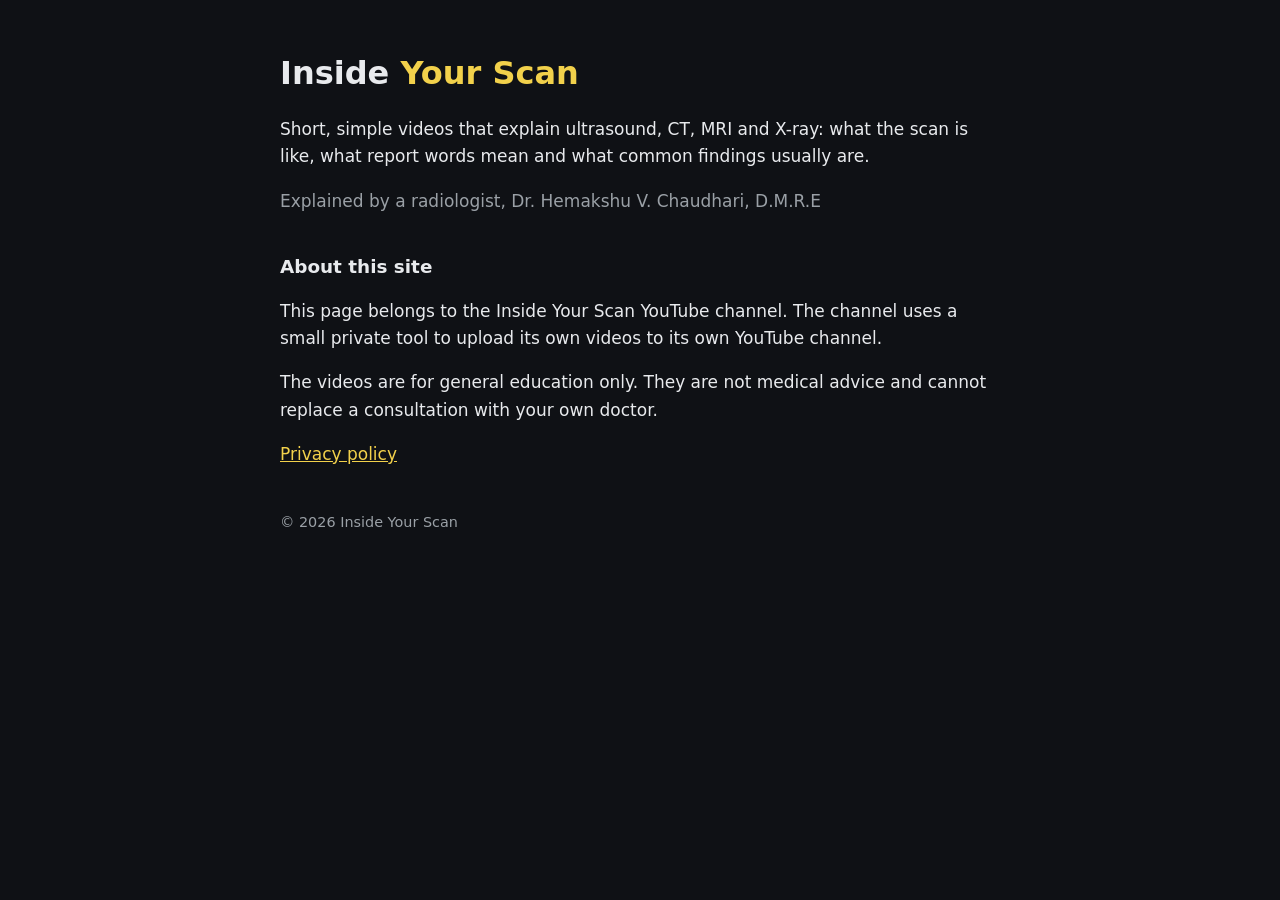
<file: index.html>
<!doctype html>
<html lang="en"><head><meta charset="utf-8"><meta name="viewport" content="width=device-width,initial-scale=1">
<title>Inside Your Scan</title><link rel="stylesheet" href="style.css"></head>
<body><main>
<h1>Inside <span>Your Scan</span></h1>
<p>Short, simple videos that explain ultrasound, CT, MRI and X-ray: what the scan is like, what report words mean and what common findings usually are.</p>
<p class="mut">Explained by a radiologist, Dr. Hemakshu V. Chaudhari, D.M.R.E</p>
<h2>About this site</h2>
<p>This page belongs to the Inside Your Scan YouTube channel. The channel uses a small private tool to upload its own videos to its own YouTube channel.</p>
<p>The videos are for general education only. They are not medical advice and cannot replace a consultation with your own doctor.</p>
<p><a href="privacy.html">Privacy policy</a></p>
<footer>© 2026 Inside Your Scan</footer>
</main></body></html>
</file>
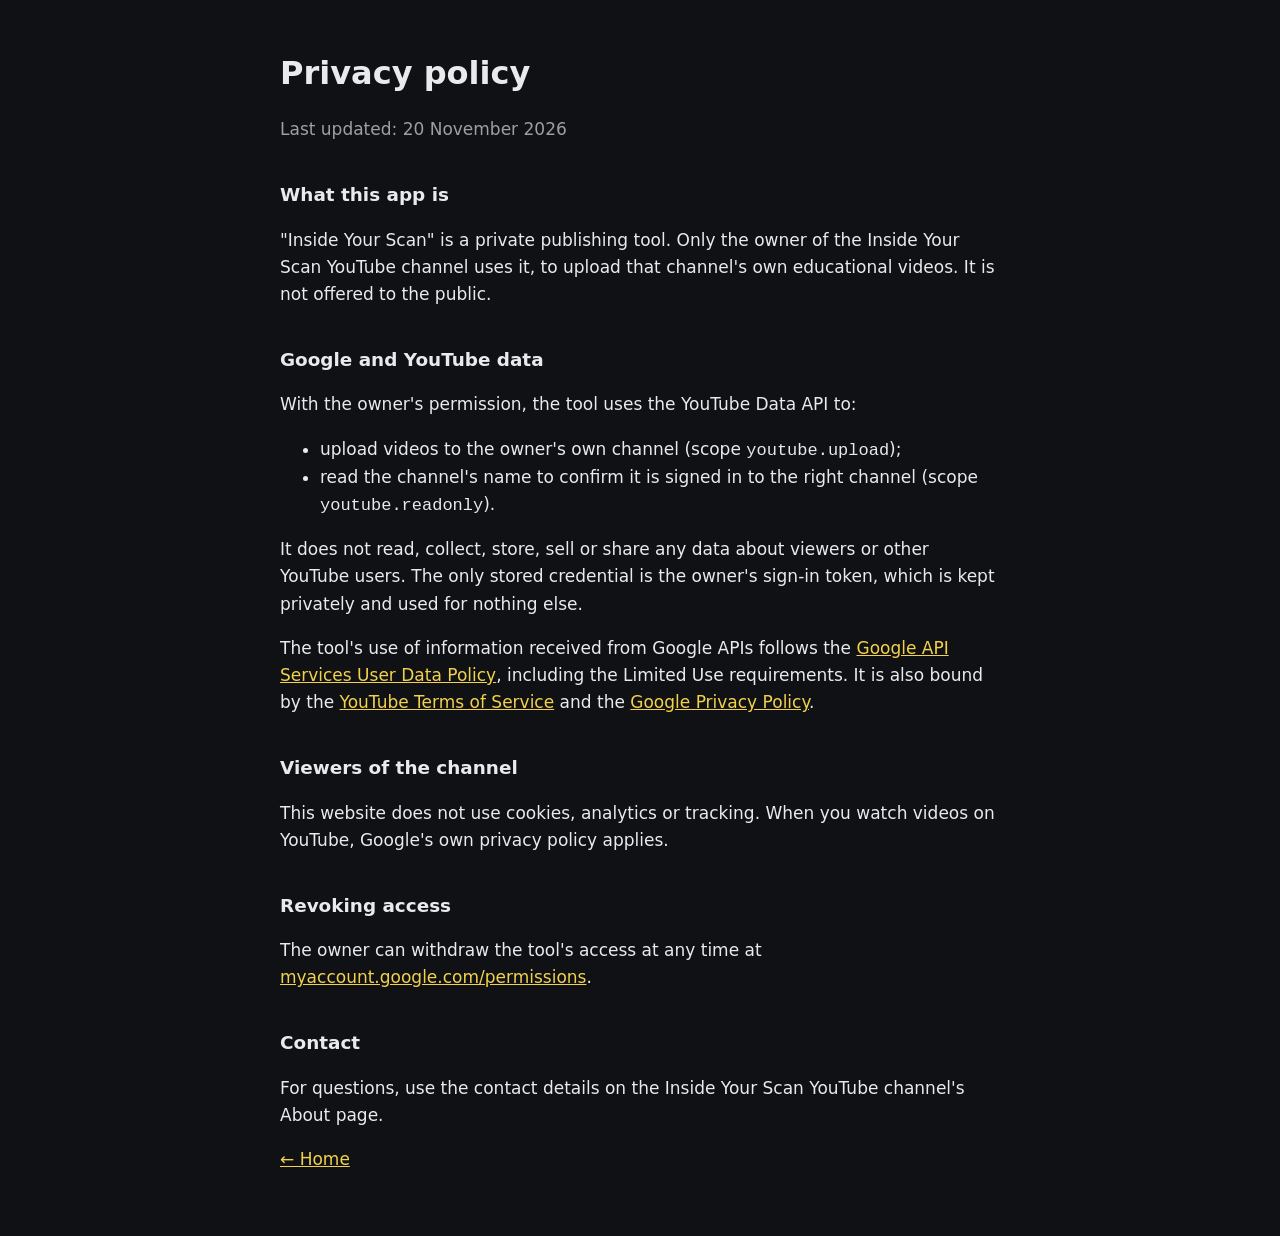
<file: privacy.html>
<!doctype html>
<html lang="en"><head><meta charset="utf-8"><meta name="viewport" content="width=device-width,initial-scale=1">
<title>Privacy Policy – Inside Your Scan</title><link rel="stylesheet" href="style.css"></head>
<body><main>
<h1>Privacy policy</h1>
<p class="mut">Last updated: 20 November 2026</p>

<h2>What this app is</h2>
<p>"Inside Your Scan" is a private publishing tool. Only the owner of the Inside Your Scan YouTube channel uses it, to upload that channel's own educational videos. It is not offered to the public.</p>

<h2>Google and YouTube data</h2>
<p>With the owner's permission, the tool uses the YouTube Data API to:</p>
<ul>
<li>upload videos to the owner's own channel (scope <code>youtube.upload</code>);</li>
<li>read the channel's name to confirm it is signed in to the right channel (scope <code>youtube.readonly</code>).</li>
</ul>
<p>It does not read, collect, store, sell or share any data about viewers or other YouTube users. The only stored credential is the owner's sign-in token, which is kept privately and used for nothing else.</p>
<p>The tool's use of information received from Google APIs follows the <a href="https://developers.google.com/terms/api-services-user-data-policy">Google API Services User Data Policy</a>, including the Limited Use requirements. It is also bound by the <a href="https://www.youtube.com/t/terms">YouTube Terms of Service</a> and the <a href="https://policies.google.com/privacy">Google Privacy Policy</a>.</p>

<h2>Viewers of the channel</h2>
<p>This website does not use cookies, analytics or tracking. When you watch videos on YouTube, Google's own privacy policy applies.</p>

<h2>Revoking access</h2>
<p>The owner can withdraw the tool's access at any time at <a href="https://myaccount.google.com/permissions">myaccount.google.com/permissions</a>.</p>

<h2>Contact</h2>
<p>For questions, use the contact details on the Inside Your Scan YouTube channel's About page.</p>

<p><a href="index.html">← Home</a></p>
</main></body></html>
</file>
<file: style.css>
:root{--bg:#0f1115;--fg:#e8eaed;--mut:#9aa0a6;--acc:#F2D14B}
body{margin:0;background:var(--bg);color:var(--fg);font:17px/1.6 system-ui,-apple-system,Segoe UI,Roboto,sans-serif}
main{max-width:720px;margin:0 auto;padding:48px 16px}
h1{font-size:2rem;margin:0 0 .3em}h1 span{color:var(--acc)}
h2{font-size:1.15rem;margin-top:2em}
p,li{color:var(--fg)}small,.mut{color:var(--mut)}
a{color:var(--acc)}
footer{margin-top:3em;color:var(--mut);font-size:.9rem}
</file>
